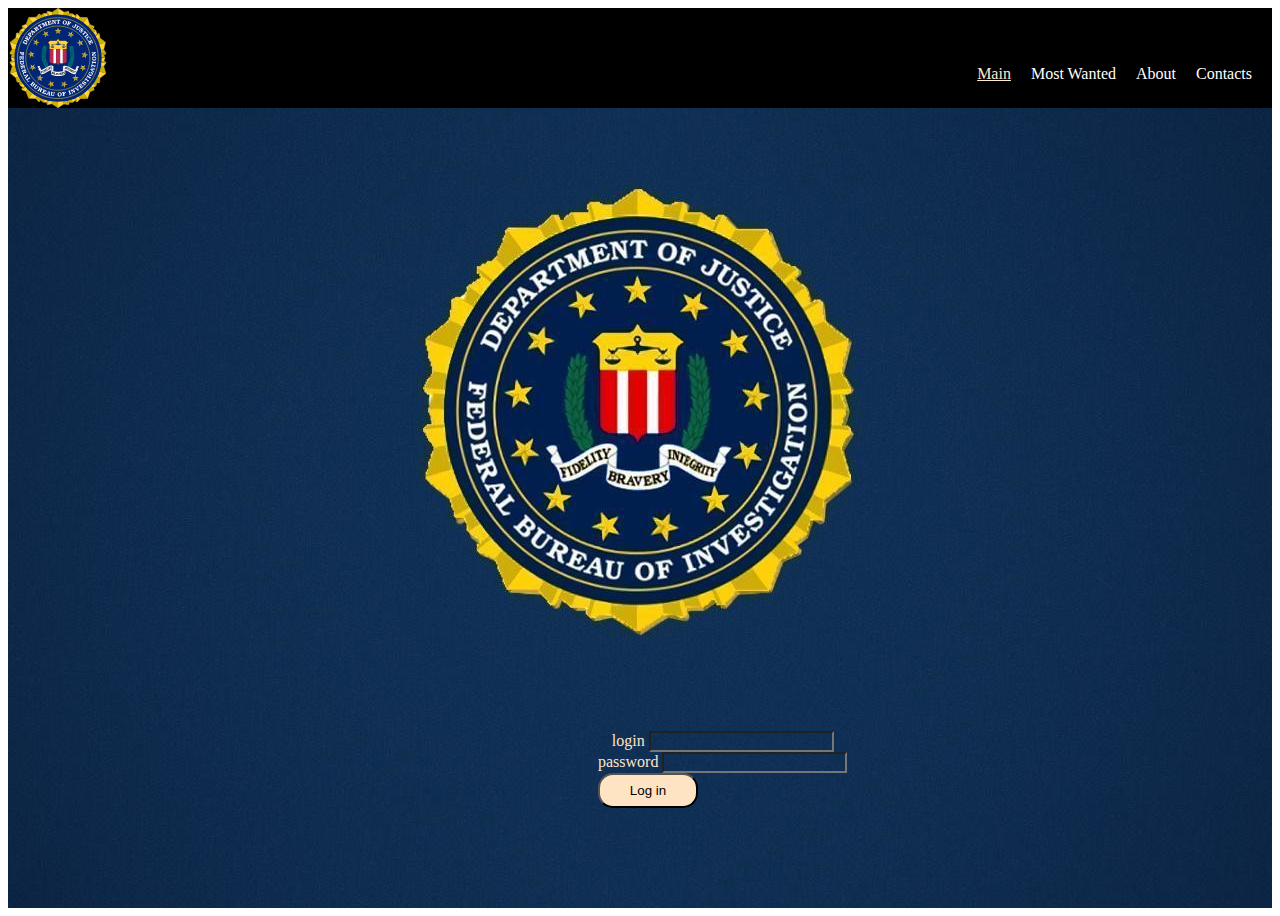
<file: index.html>
<!DOCTYPE html>
<html lang="en">

<head>
    <link rel="stylesheet" href="style.css">
    <meta charset="UTF-8">
    <meta http-equiv="X-UA-Compatible" content="IE=edge">
    <meta name="viewport" content="width=device-width, initial-scale=1.0">
    <title>Document</title>
</head>

<body>
    <header>
        <div class="wrapper_logo">
            <a href="index.html"><img class="main_logo_img" src="./img/FBI_logo.svg" alt=""></a>
        </div>

        <div class="wrapper">
            <ul class="nav_links">
                <li><a class="header_nav_link actve_link" href="./pages/index.html">Main</a></li>
                <li><a class="header_nav_link" href="./pages/most_wanted.html">Most Wanted</a></li>
                <li><a class="header_nav_link" href="./pages/about_wanteds.html">About</a></li>
                <li><a class="header_nav_link" href="./pages/contacts_index.html">Contacts</a></li>
            </ul>
        </div>
    </header>
    <main class="classer">

        <form action="" class="form_main">
            <div class="wrapper_login">
                <label for="">login</label>
                <input type="login" class="form_main_input">
            </div>
            <div class="wrapper_password">
                <label for="">password</label>
                <input type="password" class="form_main_input">
            </div>
   
                <button class="btn_main_page">Log in</button>
</body>

</html>
</file>
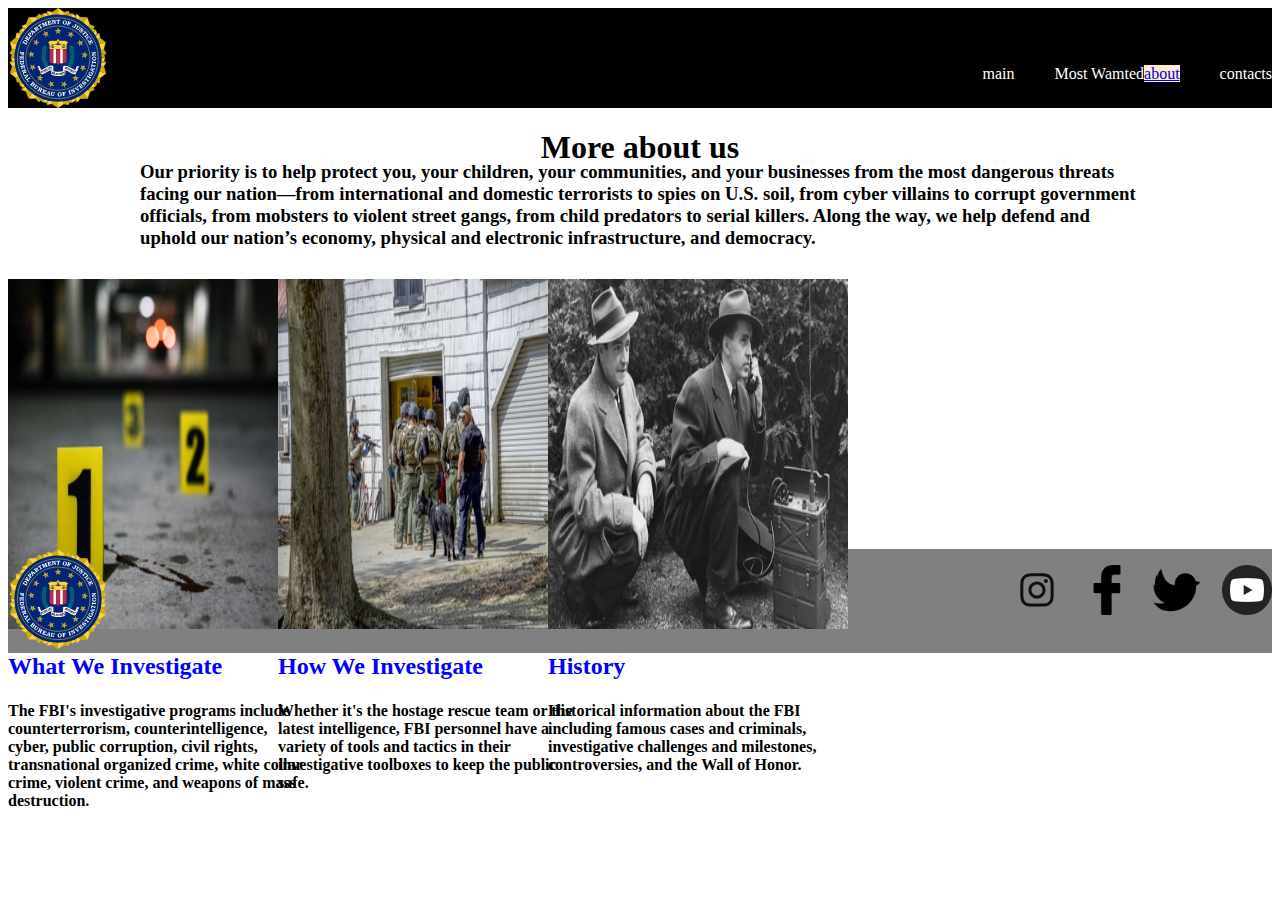
<file: about_wanteds/about_wanteds.html>
<!DOCTYPE html>
<html lang="en">

<head>
    <link rel="stylesheet" href="about_wanteds.css">
    <meta charset="UTF-8">
    <meta http-equiv="X-UA-Compatible" content="IE=edge">
    <meta name="viewport" content="width=device-width, initial-scale=1.0">
    <title>Document</title>
</head>

<body>
    <header>
        <div class="wrapper_logo">
            <a href="about_wanteds.html"><img class="main_logo_img" src="../img/FBI_logo.svg" alt=""></a>
        </div>

        <div class="wrapper">
            <ul class="nov_links">
                <li><a class="header_nav_link " href="./about_wanteds.html">main</a></li>
                <li><a class="header_nav_link " href="./about_wanteds.html">Most Wamted</a></li>
                <li><a class="header_nav_link_actve_link" href="./about_wanteds.html">about</a></li>
                <li><a class="header_nav_link" href="./about_wanteds.html">contacts</a></li>
            </ul>
        </div>
    </header>
    <div class="about_all">

        <div class="about_us">
            <h1>More about us</h1>
            <div class="txt_about">
                <h3>Our priority is to help protect you, your children, your communities, and your businesses from the
                    most dangerous threats facing our nation—from international and domestic terrorists to spies on U.S.
                    soil, from cyber villains to corrupt government officials, from mobsters to violent street gangs,
                    from child predators to serial killers. Along the way, we help defend and uphold our nation’s
                    economy, physical and electronic infrastructure, and democracy.</h3>
            </div>
        </div>
        <div class="wrapper_img_classes">
            <div class="img_classes">

                <img class="img_one" src="../img/about.jfif" alt=""></img>
                <h2>What We Investigate</h2>
                <h4>The FBI's investigative programs include counterterrorism, counterintelligence, cyber, public
                    corruption, civil rights, transnational organized crime, white collar crime, violent crime, and weapons
                    of mass destruction.</h4>
            </div>
            <div class="img_classes">
                <img class="img_one" src="../img/about2.jfif" alt=""></img>
                <h2>How We Investigate</h2>
                <h4>Whether it's the hostage rescue team or the latest intelligence, FBI personnel have a variety of tools
                    and tactics in their investigative toolboxes to keep the public safe.</h4>
            </div>
            <div class="img_classes">
                <img class="img_one" src="../img/about3.jfif" alt=""></img>
                <h2>History</h2>
                <h4>Historical information about the FBI including famous cases and criminals, investigative challenges and
                    milestones, controversies, and the Wall of Honor.</h4>
                <!-- <div class="last_img">
                    <img class="two_logo_img" src="../img/FBI_logo.svg" alt=""></img> -->
            </div>
        </div>
        

        <footer>
            <div class="wrapper_footer">
                <div>
                    <a href="about_wanteds.html"><img class="main_logo_img" src="../img/FBI_logo.svg" alt=""></a>
                </div>
                <div class="wrapper_media">
                    <ul class="wrapper_media_list">
                        <li class="wrapper_class"><a class="footer_logotipe" href="./about_wanteds.html"><img
                                    class="facebook_img" src="../img/Instagram.svg" alt=""></a></li>
                        <li class="wrapper_class"><a class="footer_logotipe" href="./about_wanteds.html"><img
                                    class="facebook_img" src="../img/facebook.png" alt=""></a></li>
                        <li class="wrapper_class"><a class="footer_logotipe" href="./about_wanteds.html"><img
                                    class="facebook_img" src="../img/twitter.png" alt=""></a></li>
                        <li class="wrapper_class"><a class="footer_logotipe" href="./about_wanteds.html"><img
                                    class="facebook_img" src="../img/youtube.png" alt=""></a></li>
                    </ul>

                </div>

            </div>

        </footer>

</body>
</file>
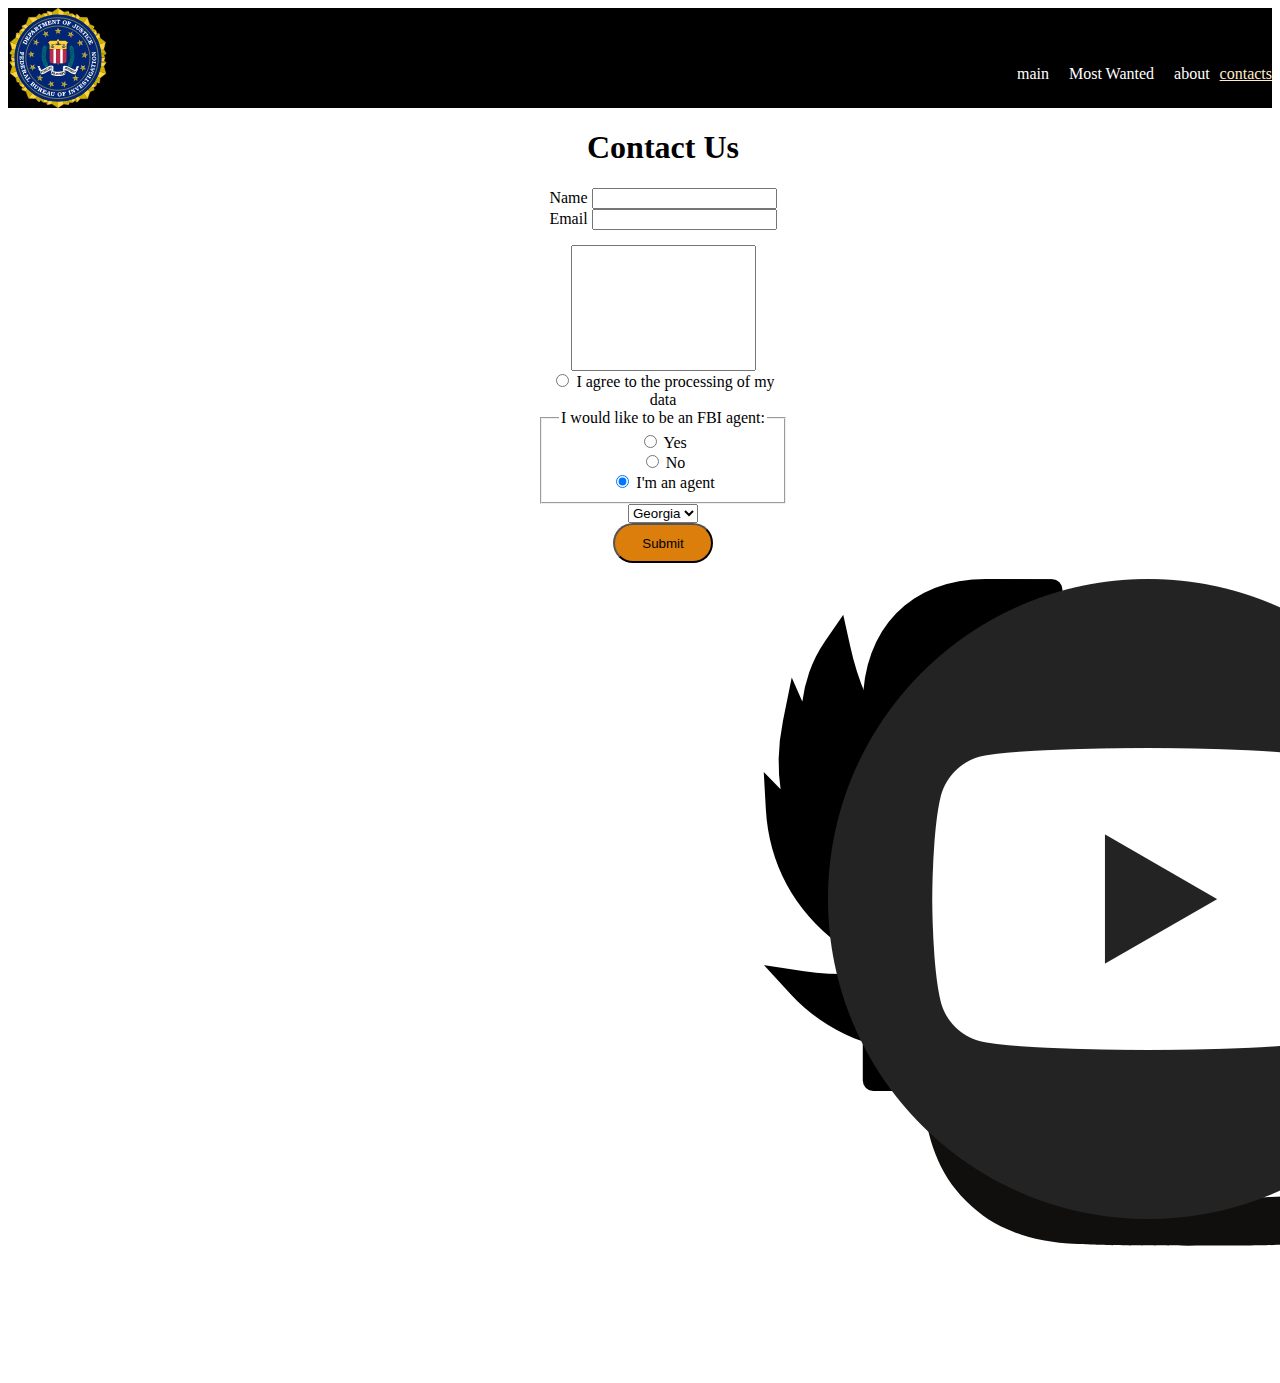
<file: contacts/contacts_index.html>
<!DOCTYPE html>
<html lang="en">

<head>
    <link rel="stylesheet" href="contacts_style.css">
    <meta charset="UTF-8">
    <meta http-equiv="X-UA-Compatible" content="IE=edge">
    <meta name="viewport" content="width=device-width, initial-scale=1.0">
    <title>Document</title>
</head>

<body>
    <header>
        <div class="wrapper_logo">
            <a href="contacts_index.html"><img class="main_logo_img" src="../img/FBI_logo.svg" alt=""></a>
        </div>

        <div class="wrapper">
            <ul class="nov_links">
                <li><a class="header_nav_link" href="../index.html/index.html">main</a></li>
                <li><a class="header_nav_link" href="../most_wanted/most_wanted.html">Most Wanted</a></li>
                <li><a class="header_nav_link" href="../about_wanteds/about_wanteds.html">about</a></li>
                <li><a class="header_nav_link_active_link" href="../contacts/contacts_index.html">contacts</a></li>
            </ul>
        </div>
    </header>
    <div class="main_text">
        <h1>Contact Us</h1>
        <div class="main_login">
            <div class="wrapper_Name">
                <label for="">Name</label>
                <input type="Name" class="form_main_Name">
            </div>
            <div class="wrapper_Email">
                <label for="">Email</label>
                <input type="Email" class="form_main_Email">
            </div>
        </div>
        <div class="main_nothnig">
        <label for=""></label>
        <input type="nothing" class="form_main_input">
    </div>
     
            <div>
                <input type="radio" id="Yes" name="drone" value="Yes" checked>
                <label for="Yes">I agree to the processing of my data</label> 
            </div>
       
<fieldset>
    <legend>I would like to be an FBI agent:</legend>
    <div>
        <input type="radio" id="Yes" name="drone" value="Yes" checked>
        <label for="Yes">Yes</label> 
    </div>
    <div>
        <input type="radio" id="No" name="drone" value="No" checked>
        <label for="No">No</label> 
    </div>
    <div>
        <input type="radio" id="agent" name="drone" value="agent" checked>
        <label for="agent">I'm an agent</label> 
    </div>
</fieldset>
<select>
    <option value="">Georgia</option>
    <option value="">USA</option>
    <option value="">Turkey</option>
</select>
<div class="main_submit">
<button class="btn_Submit_Page">Submit</button>
</div>
<ul class="wrapper_media_list">
    <li class="wrapper_class"><a class="footer_logotipe" href="about_wanteds.html"><img class="facebook_img" src="../img/Instagram.svg" alt=""></a></li>
    <li class="wrapper_class"><a class="footer_logotipe" href="about_wanteds.html"><img class="facebook_img" src="../img/facebook.png" alt=""></a></li>
    <li class="wrapper_class"><a class="footer_logotipe" href="about_wanteds.html"><img class="facebook_img" src="../img/twitter.png" alt=""></a></li>
    <li class="wrapper_class"><a class="footer_logotipe" href="about_wanteds.html"><img class="facebook_img" src="../img/youtube.png" alt=""></a></li>
</ul>


    </body>
</file>
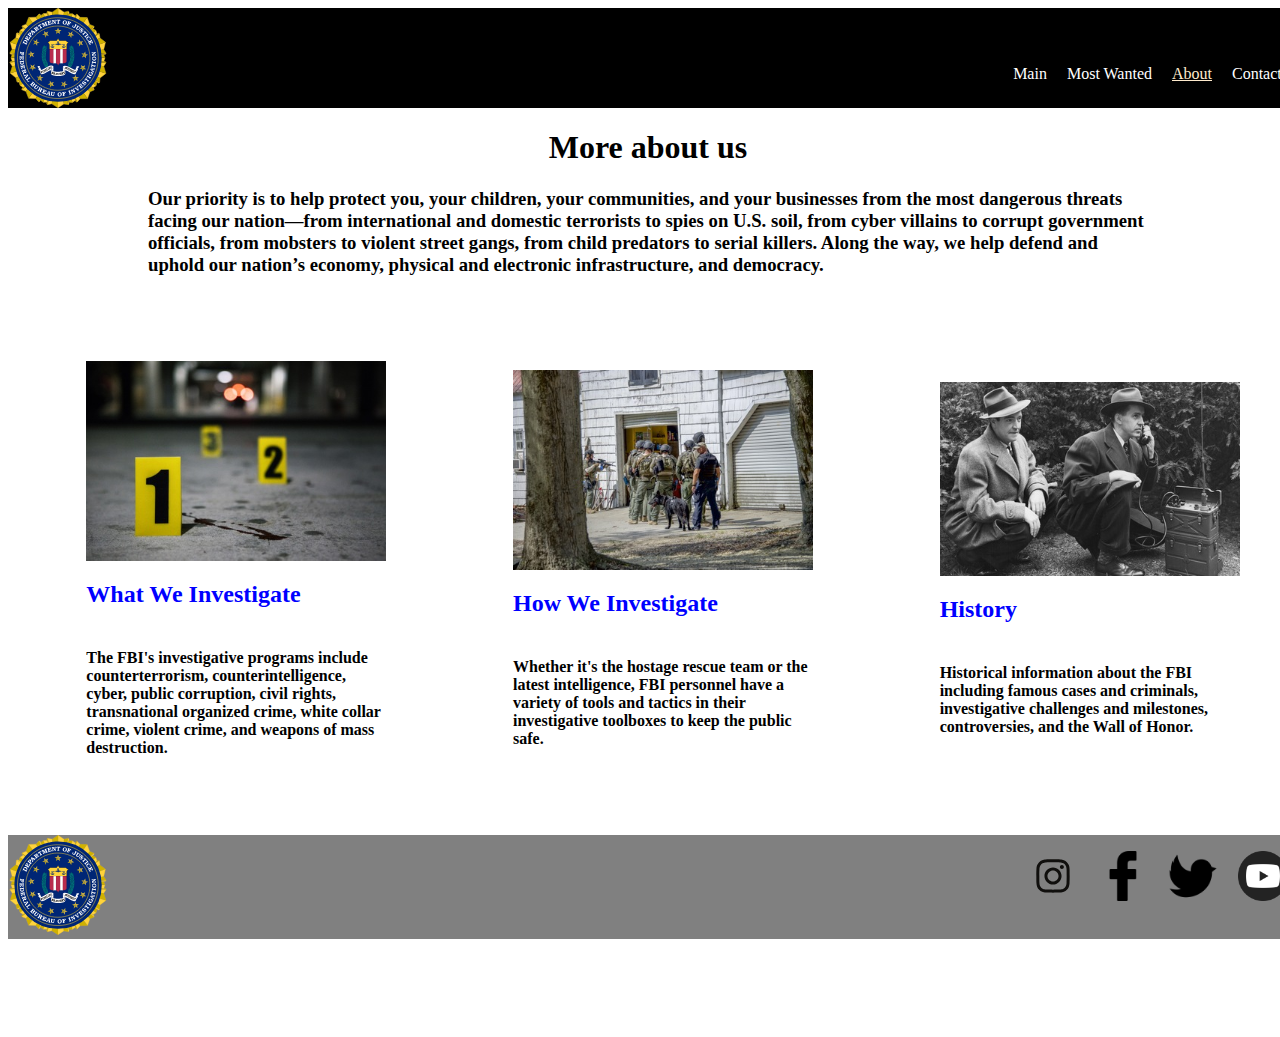
<file: pages/about_wanteds.html>
<!DOCTYPE html>
<html lang="en">

<head>
    <link rel="stylesheet" href="about_wanteds.css">
    <meta charset="UTF-8">
    <meta http-equiv="X-UA-Compatible" content="IE=edge">
    <meta name="viewport" content="width=device-width, initial-scale=1.0">
    <title>Document</title>
</head>

<body>
    <header>
        <div class="wrapper_logo">
            <a href="about_wanteds.html"><img class="main_logo_img" src="../img/FBI_logo.svg" alt=""></a>
        </div>

        <div class="wrapper">
            <ul class="nov_links">
                <li><a class="header_nav_link" href="./index.html">Main</a></li>
                <li><a class="header_nav_link" href="./most_wanted.html">Most Wanted</a></li>
                <li><a class="header_nav_link_active_link" href="./about_wanteds.html">About</a></li>
                <li><a class="header_nav_link" href="./contacts_index.html">Contacts</a></li>
            </ul>
        </div>
    </header>
    <div class="about_all">

        <div class="about_us">
            <h1>More about us</h1>
            <div class="txt_about">
                <h3>Our priority is to help protect you, your children, your communities, and your businesses from the
                    most dangerous threats facing our nation—from international and domestic terrorists to spies on U.S.
                    soil, from cyber villains to corrupt government officials, from mobsters to violent street gangs,
                    from child predators to serial killers. Along the way, we help defend and uphold our nation’s
                    economy, physical and electronic infrastructure, and democracy.</h3>
            </div>
        </div>
        <div class="wrapper_img_classes">
            <div class="img_classes">

                <img class="img_one" src="../img/about.jfif" alt=""></img>
                <h2>What We Investigate</h2>
                <h4>The FBI's investigative programs include counterterrorism, counterintelligence, cyber, public
                    corruption, civil rights, transnational organized crime, white collar crime, violent crime, and weapons
                    of mass destruction.</h4>
            </div>
            <div class="img_classes">
                <img class="img_one" src="../img/about2.jfif" alt=""></img>
                <h2>How We Investigate</h2>
                <h4>Whether it's the hostage rescue team or the latest intelligence, FBI personnel have a variety of tools
                    and tactics in their investigative toolboxes to keep the public safe.</h4>
            </div>
            <div class="img_classes">
                <img class="img_one" src="../img/about3.jfif" alt=""></img>
                <h2>History</h2>
                <h4>Historical information about the FBI including famous cases and criminals, investigative challenges and
                    milestones, controversies, and the Wall of Honor.</h4>
                <!-- <div class="last_img">
                    <img class="two_logo_img" src="../img/FBI_logo.svg" alt=""></img> -->
            </div>
        </div>
        

        <footer>
            <div class="wrapper_footer">
                <div>
                    <a href="about_wanteds.html"><img class="main_logo_img" src="../img/FBI_logo.svg" alt=""></a>
                </div>
                <div class="wrapper_media">
                    <ul class="wrapper_media_list">
                        <li class="wrapper_class"><a class="footer_logotipe" href="./about_wanteds.html"><img
                                    class="facebook_img" src="../img/Instagram.svg" alt=""></a></li>
                        <li class="wrapper_class"><a class="footer_logotipe" href="./about_wanteds.html"><img
                                    class="facebook_img" src="../img/facebook.png" alt=""></a></li>
                        <li class="wrapper_class"><a class="footer_logotipe" href="./about_wanteds.html"><img
                                    class="facebook_img" src="../img/twitter.png" alt=""></a></li>
                        <li class="wrapper_class"><a class="footer_logotipe" href="./about_wanteds.html"><img
                                    class="facebook_img" src="../img/youtube.png" alt=""></a></li>
                    </ul>

                </div>

            </div>

        </footer>

</body>
</file>
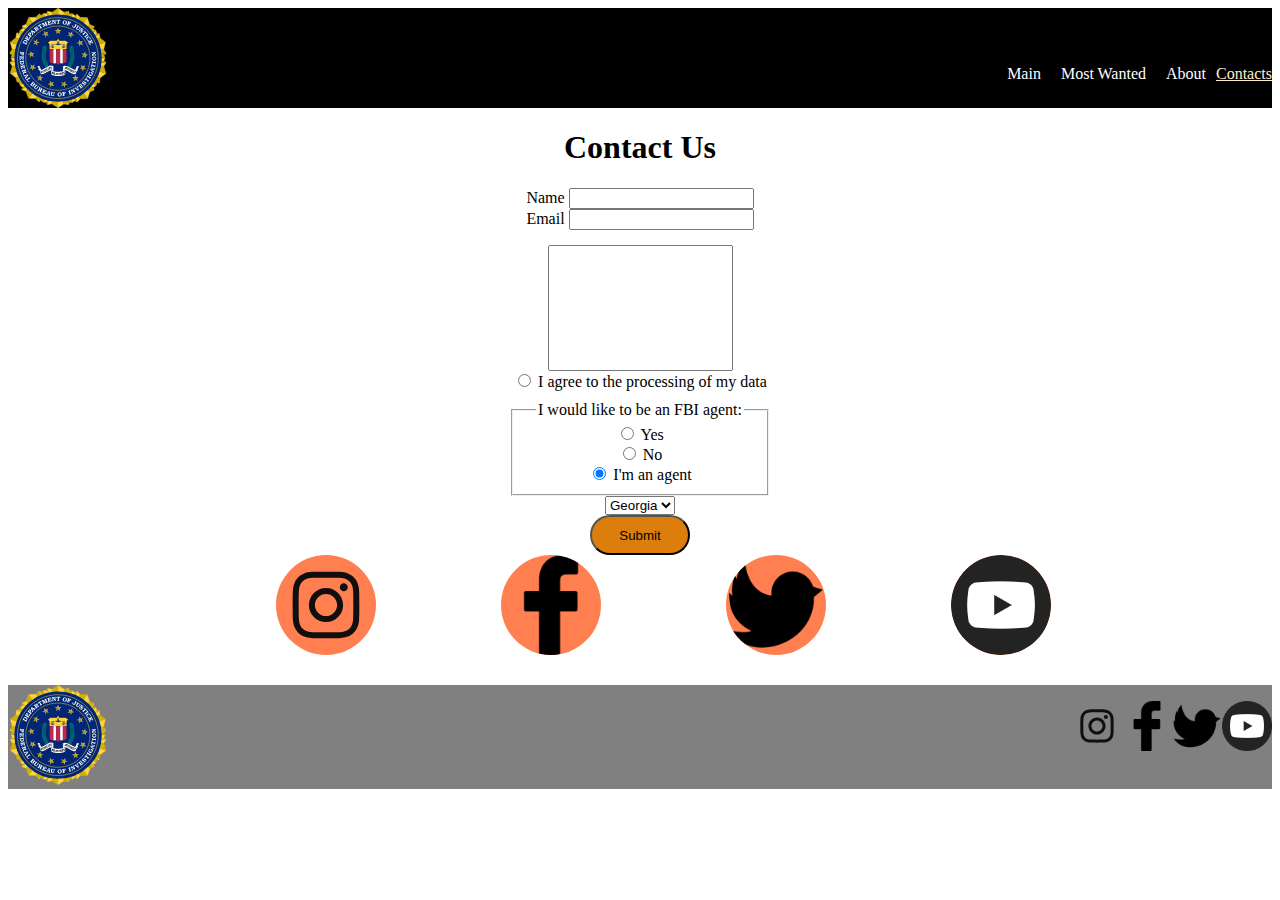
<file: pages/contacts_index.html>
<!DOCTYPE html>
<html lang="en">

<head>
    <link rel="stylesheet" href="contacts_style.css">
    <meta charset="UTF-8">
    <meta http-equiv="X-UA-Compatible" content="IE=edge">
    <meta name="viewport" content="width=device-width, initial-scale=1.0">
    <title>Document</title>
</head>

<body>
    <header>
        <div class="wrapper_logo">
            <a href="contacts_index.html"><img class="main_logo_img" src="../img/FBI_logo.svg" alt=""></a>
        </div>

        <div class="wrapper">
            <ul class="nov_links">
                <li><a class="header_nav_link" href="./index.html">Main</a></li>
                <li><a class="header_nav_link" href="./most_wanted.html">Most Wanted</a></li>
                <li><a class="header_nav_link" href="./about_wanteds.html">About</a></li>
                <li><a class="header_nav_link_active_link" href="./contacts_index.html">Contacts</a></li>
            </ul>
        </div>
    </header>
    <div class="main_text">
        <h1>Contact Us</h1>
        <div class="main_login">
            <div class="wrapper_Name">
                <label for="">Name</label>
                <input type="Name" class="form_main_Name">
            </div>
            <div class="wrapper_Email">
                <label for="">Email</label>
                <input type="Email" class="form_main_Email">
            </div>
        </div>
        <div class="main_nothnig">
        <label for=""></label>
        <input type="nothing" class="form_main_input">
    </div>
     
            <div>
                <input type="radio" id="Yes" name="drone" value="Yes" checked>
                <label for="Yes">I agree to the processing of my data</label> 
            </div>
       
<fieldset>
    <legend>I would like to be an FBI agent:</legend>
    <div>
        <input type="radio" id="Yes" name="drone" value="Yes" checked>
        <label for="Yes">Yes</label> 
    </div>
    <div>
        <input type="radio" id="No" name="drone" value="No" checked>
        <label for="No">No</label> 
    </div>
    <div>
        <input type="radio" id="agent" name="drone" value="agent" checked>
        <label for="agent">I'm an agent</label> 
    </div>
</fieldset>
<select>
    <option value="">Georgia</option>
    <option value="">USA</option>
    <option value="">Turkey</option>
</select>
<div class="main_submit">
<button class="btn_Submit_Page">Submit</button>
</div>
<div class="wrapper_facebook">
    <div class="wrapper_class"><a class="footer_logotipe" href="contacts_index.html"><img class="facebook_img" src="../img/Instagram.svg" alt=""></a></div>
    <div class="wrapper_class"><a class="footer_logotipe" href="contacts_index.html"><img class="facebook_img" src="../img/facebook.png" alt=""></a></div>
    <div class="wrapper_class"><a class="footer_logotipe" href="contacts_index.html"><img class="facebook_img" src="../img/twitter.png" alt=""></a></div>
    <div class="wrapper_class"><a class="footer_logotipe" href="contacts_index.html"><img class="facebook_img" src="../img/youtube.png" alt=""></a></div>
</div>
<footer>
    <div class="wrapper_footer">
        <div>
            <a href="about_wanteds.html"><img class="main_logo_img" src="../img/FBI_logo.svg" alt=""></a>
        </div>
        <div class="wrapper_media">
            <ul class="wrapper_media_list">
                <li class="wrapper_end"><a class="logotipe_footer" href="./about_wanteds.html"><img
                            class="youtube_img" src="../img/Instagram.svg" alt=""></a></li>
                <li class="wrapper_end"><a class="logotipe_footer" href="./about_wanteds.html"><img
                            class="youtube_img" src="../img/facebook.png" alt=""></a></li>
                <li class="wrapper_end"><a class="logotipe_footer" href="./about_wanteds.html"><img
                            class="youtube_img" src="../img/twitter.png" alt=""></a></li>
                <li class="wrapper_end"><a class="logotipe_footer" href="./about_wanteds.html"><img
                            class="youtube_img" src="../img/youtube.png" alt=""></a></li>
            </ul>

        </div>
    </div>
</footer>



    </body>
</file>
<file: style.css>
header{
    background-color: black;
    display: flex;
    justify-content: space-between;
}
.nav_links{
    display: flex;
    align-items: center;
    height: 100%;
}
.header_nav_link{
    text-decoration: none;
    color: white;
    margin-right: 20px;
    
}
.wrapper_logo{
    width: 100px;
    height: 100px;
}
.actve_link {
    color:blanchedalmond;
    text-decoration: underline;
}
.classer{
    height: 800px;
    background: url("img/main_img.jpg") no-repeat center;
    color:bisque;
    position: relative;
}
.wrapper_login{
    text-align: center;
}
/* .wrapper_password{
    text-align: center;  
} */

.form_main{
    position: absolute;
    bottom: 100px;
    left: 590px;
    background-color: transparent;
}

.form_main_input {
background-color: transparent;
color:bisque;
}

.btn_main_page {
border-radius: 15px;
width: 100px;
height: 35px;

background-color: bisque;
}

.btn_main_page:hover {
    cursor: pointer;
    background-color: rgb(237, 202, 159);
}
.main_logo_img{
    width: 100%;
}
</file>
<file: about_wanteds/about_wanteds.css>
.wrapper_logo{
    width: 50px;
    height: 100px;
}
header{
    background-color: black;
    display: flex;
    justify-content: space-between;
}
.nov_links{
    display: flex;
    align-items: center;
    height: 100%;
    text-underline-position: auto;
}
.main_logo_img{
    width: 100px;
    height: 100px;
}
h1{
    height: 10px;
    display: flex;
    justify-content: center;

}
h3{
    width: 1000px;
    height: 1px;
    margin: auto;
}
.about_us{
    height: 150px;
}
.img_classes{
width: 250px;
height: 200px;
justify-content: center;
}
.header_nav_link{
    text-decoration: none;
    color: white;
    margin-left: 40px;

}
.header_nav_link_actve_link{
    background-color: blanchedalmond;
}
.about_all{
    /* height: 800px; */
}
.img_classes{
    /* margin-top: 20px; */
    width: 270px;
    height: 270px;
    /* justify-content: center;
    display: flex; */
    /* display: inline-block;
    margin-left: 110px; */
}
.img_one{
    justify-content: center;
    width: 300px;
    height: 350px;
}
h4{
    width: 300px;
    /* margin-top: 70px; */
}
h2{
    color: blue;}
.two_logo_img{
    width: 100px;
    height: 100px;
}

.wrapper_footer {
    background-color: gray;
    display: flex;
    justify-content: space-between;
}
.facebook_img{
    width: 50px;
    height: 50px;
}
.wrapper_media_list{
    display: flex;
}

li {
   list-style: none;
}
.wrapper_class{
    margin-left: 20px;
}

.wrapper_img_classes {
display: flex;
}
</file>
<file: contacts/contacts_style.css>
.wrapper_logo{
    width: 50px;
    height: 100px;
}
header{
    background-color: black;
    justify-content: space-between;
    display: flex;
}
.nov_links{
    align-items: center;
    height: 100%;
    text-underline-position: auto;
    display: flex;
}
.main_logo_img{
    width: 100px;
    height: 100px;
}
.header_nav_link_active_link{
    color: blanchedalmond;
    margin-left: 10px;
}
.header_nav_link{
    text-decoration: none;
    color: white;
    margin-left: 20px;
}
.main_text{
    margin-left: 530px;
    text-align: center;
    width: 250px;
}
.main_login{
    margin-bottom: 15px;
}
.form_main_input{
    height: 120px;
}
.btn_Submit_Page{
    cursor: pointer;
    background-color: rgb(220, 126, 11);
    border-radius: 100px;
    height: 40px;
    width: 100px;
}
.wrapper_media_list{
    display: flex;
}
.wrapper_class{
    width: 70px;
    height: 70px;
    margin-left: 10px;
    margin-right:;
    
}
li {
    list-style: none;
 }
</file>
<file: pages/about_wanteds.css>
.wrapper_logo{
    width: 50px;
    height: 100px;
}
header{
    background-color: black;
    display: flex;
    justify-content: space-between;
    width: 100vw;
}
.nov_links{
    display: flex;
    align-items: center;
    height: 100%;
    text-underline-position: auto;
}
.main_logo_img{
    width: 100px;
    height: 100px;
}
h1{
    display: flex;
    justify-content: center;

}
h3{

}
.about_us{
    margin-bottom: 159px;
}
.img_classes{
width: 250px;
height: 200px;
justify-content: center;
}
.header_nav_link{
    text-decoration: none;
    color: white;
    margin-left: 20px;

}
.header_nav_link_active_link{
color: blanchedalmond;
margin-left: 20px;
}
.about_all{
    height: 100vh;
    width: 100vw;
}
.img_classes{
    /* margin-top: 20px; */
    width: 270px;
    height: 270px;
    display: flex;
    justify-content: center;
    flex-direction: column;
    /* justify-content: center;
    display: flex; */
    /* display: inline-block;
    margin-left: 110px; */
}
.img_one{  
    width: 300px;
}
h4{
    width: 300px;
    /* margin-top: 70px; */
}
h2{
    color: blue;}
.two_logo_img{
    width: 100px;
    height: 100px;
}

.wrapper_footer {
    background-color: gray;
    display: flex;
    justify-content: space-between;
}
.facebook_img{
    width: 50px;
    height: 50px;
}
.wrapper_media_list{
    display: flex;
}

li {
   list-style: none;
}
.wrapper_class{
    margin-left: 20px;
}

.wrapper_img_classes {
display: flex;
justify-content: space-around;
height: 400px;
}
.txt_about{
    width: 1000px;
    margin: auto;
}
.facebook_img:hover{
    transform: scale(1.5);
}
</file>
<file: pages/contacts_style.css>
.wrapper_logo{
    width: 50px;
    height: 100px;
}
header{
    background-color: black;
    justify-content: space-between;
    display: flex;
}
.nov_links{
    align-items: center;
    height: 100%;
    text-underline-position: auto;
    display: flex;
}
.main_logo_img{
    width: 100px;
    height: 100px;
}
.header_nav_link_active_link{
    color: blanchedalmond;
    margin-left: 10px;
}
.header_nav_link{
    text-decoration: none;
    color: white;
    margin-left: 20px;
}
.main_text{

    text-align: center;
}
.main_login{
    margin-bottom: 15px;
}
.form_main_input{
    height: 120px;
}
.btn_Submit_Page{
    cursor: pointer;
    background-color: rgb(220, 126, 11);
    border-radius: 100px;
    height: 40px;
    width: 100px;
}
.wrapper_facebook{
    display: flex;
    justify-content: space-around;
    width: 900px;
  
}
.wrapper_class{
    width: 70px;
    height: 70px;
}
li {
    list-style: none;
 }
 .wrapper_class{
    width: 10px;
    height: 0px;
 }
 .facebook_img{
    width: 100px;
    height: 100px;
    background-color: coral;
    margin-left: 150px;
    border-radius: 1000px;
 }
 .facebook_img:hover{
    transform: scale(1.5);
    background-color: aquamarine;
 }
 fieldset{
    width: 230px;
    margin: auto;
    margin-top: 10px
 }
 .wrapper_media_list{
    display: flex;
 }
 .wrapper_class{
    margin-left: 20px;
}
.main_logo_FBR{
    width: 100px;
    height: 100px;
    margin-top: 150px;
}
.youtube_img{
    width: 50px;
    height: 50px;
    display: flex;
 }
.youtube_img:hover{
    transform: scale(1.5);
}
.wrapper_footer {
    background-color: gray;
    display: flex;
    justify-content: space-between;
}
footer{
    margin-top: 130px;
}
</file>
